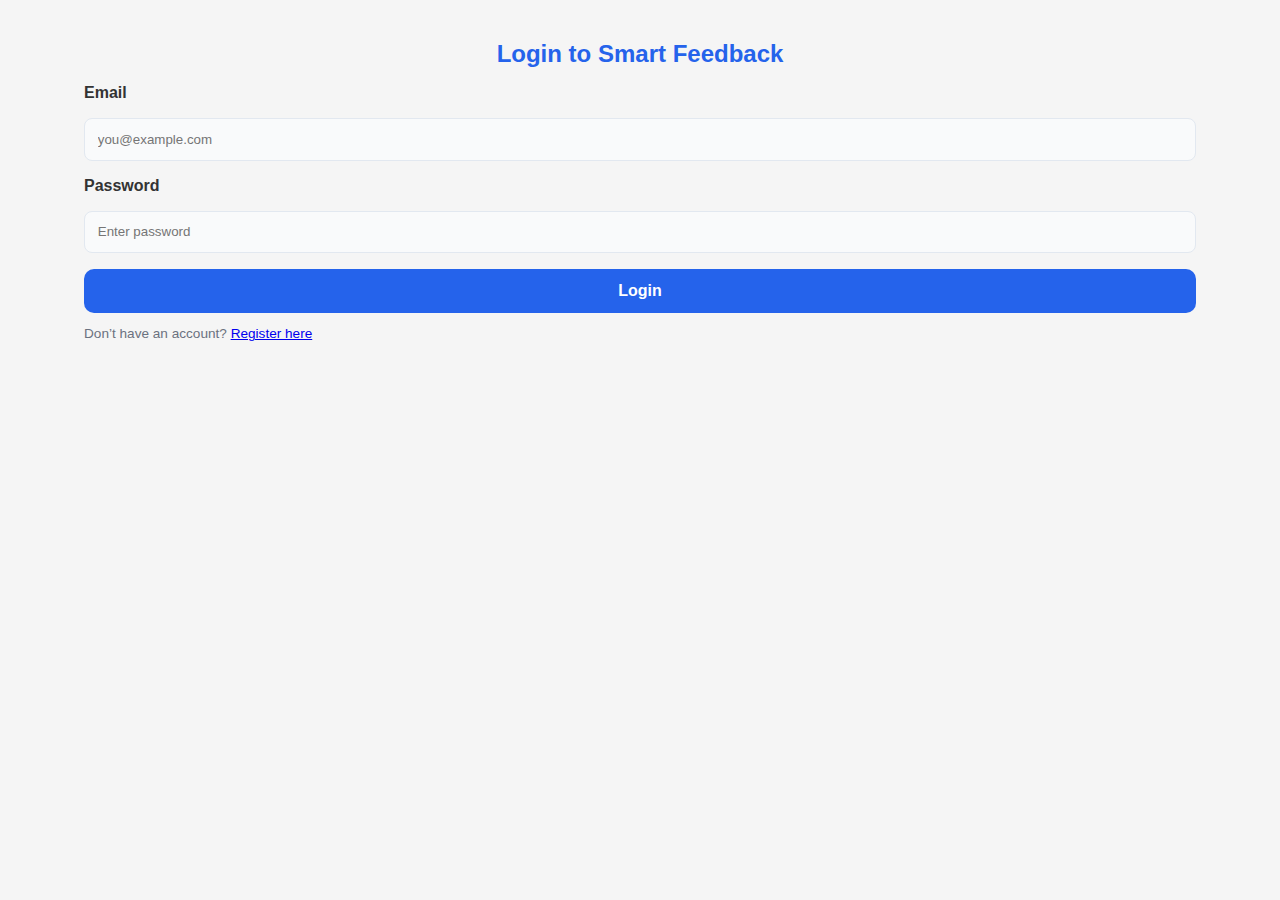
<file: admin.html>
<!DOCTYPE html>
<html lang="en">
<head>
  <meta charset="UTF-8" />
  <meta name="viewport" content="width=device-width, initial-scale=1.0" />
  <title>Admin Dashboard — Smart Feedback</title>
  <link rel="stylesheet" href="admin.css" />
</head>
<body>
  <div class="container">
    <button id="logoutBtn">Logout</button>
    <h1>Admin Dashboard</h1>
    <p>Welcome, <strong id="adminName">Admin</strong></p>

    <h2>All Registered Users</h2>
    <div id="usersLoading" class="loading">Loading users...</div>
    <table id="usersTable">
      <thead>
        <tr>
          <th>ID</th>
          <th>Name</th>
          <th>Email</th>
          <th>Role</th>
        </tr>
      </thead>
      <tbody></tbody>
    </table>

    <h2>All Feedback Entries</h2>
    <div id="feedbackLoading" class="loading">Loading feedback...</div>
    <table id="feedbackTable">
      <thead>
        <tr>
          <th>ID</th>
          <th>Name</th>
          <th>Message</th>
          <th>Sentiment</th>
          <th>Score</th>
          <th>Timestamp</th>
        </tr>
      </thead>
      <tbody></tbody>
    </table>

    <div class="footer">
      © 2025 Smart Feedback | Admin Panel
    </div>
  </div>

  <script src="script.js"></script>
</body>
</html>
</file>
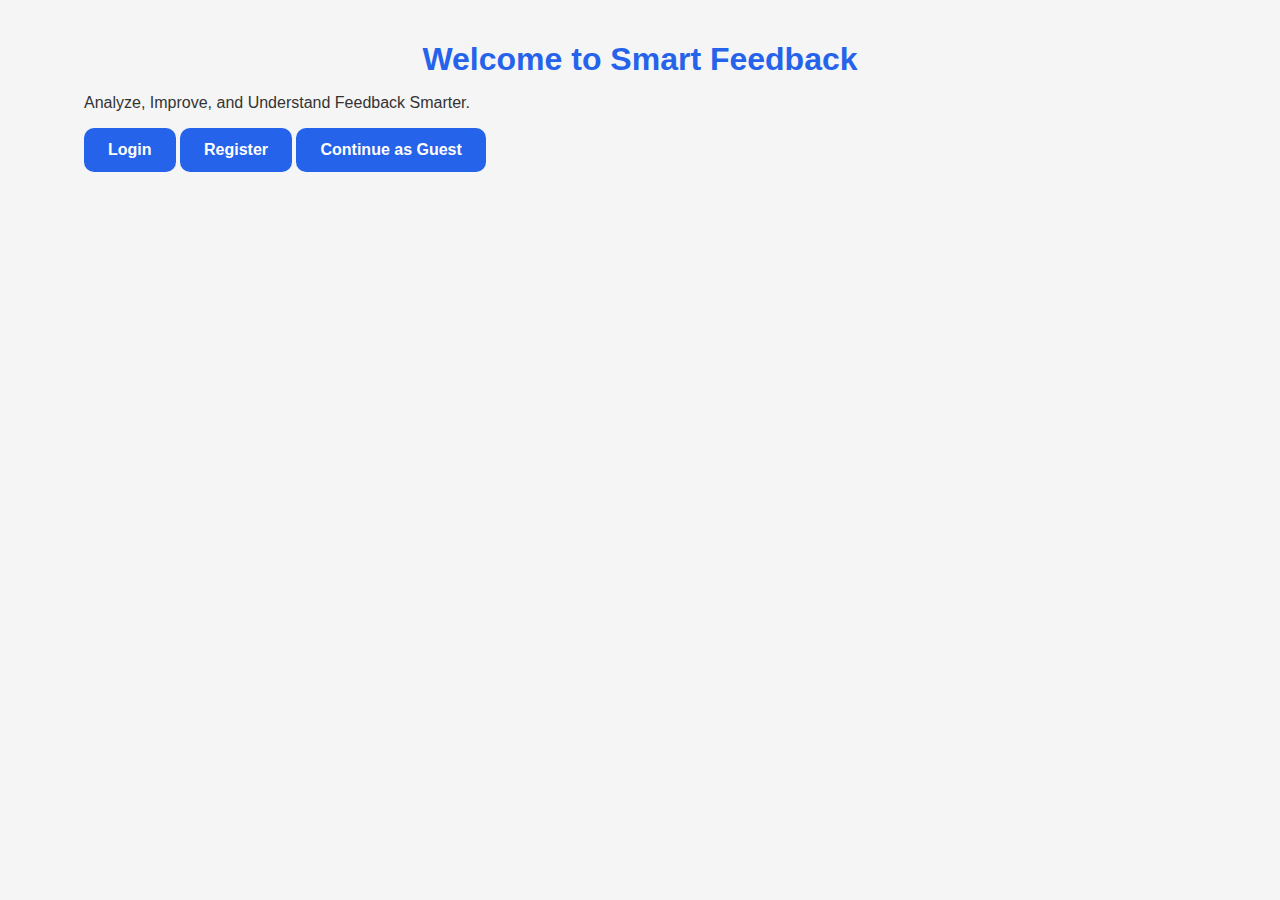
<file: analysis.html>
<!DOCTYPE html>
<html lang="en">
<head>
  <meta charset="UTF-8">
  <meta name="viewport" content="width=device-width, initial-scale=1.0">
  <title>Smart Feedback — Welcome</title>
  <link rel="stylesheet" href="styles.css">
</head>
<body>
  <main class="container center">
    <h1>Welcome to Smart Feedback</h1>
    <p class="subtitle">Analyze, Improve, and Understand Feedback Smarter.</p>

    <div class="button-group">
      <button id="loginBtn" class="btn primary">Login</button>
      <button id="registerBtn" class="btn secondary">Register</button>
      <button id="guestBtn" class="btn ghost">Continue as Guest</button>
    </div>
  </main>

  <script src="script.js"></script>
</body>
</html>
</file>
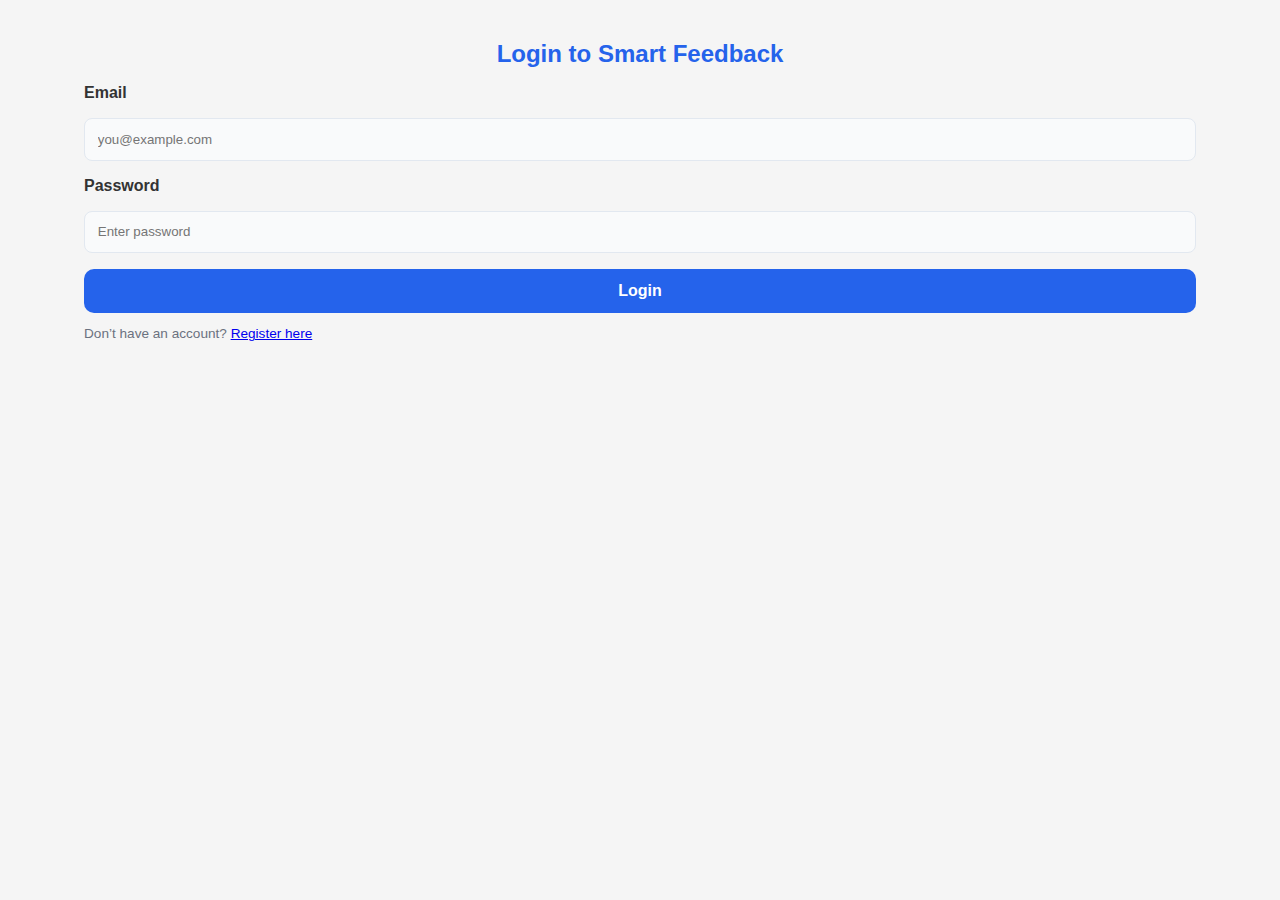
<file: login.html>
<!DOCTYPE html>
<html lang="en">
<head>
  <meta charset="UTF-8" />
  <meta name="viewport" content="width=device-width, initial-scale=1.0" />
  <title>Smart Feedback — Login</title>
  <link rel="stylesheet" href="styles.css" />
</head>
<body>
  <main class="container">
    <h2>Login to Smart Feedback</h2>

    <form id="loginForm" class="auth-form">
      <label>Email</label>
      <input type="email" id="loginEmail" required placeholder="you@example.com" />

      <label>Password</label>
      <input type="password" id="loginPassword" required placeholder="Enter password" />

      <button type="submit" class="btn primary">Login</button>
    </form>

    <p class="small muted">
      Don’t have an account? <a href="register.html">Register here</a>
    </p>
  </main>

  <script src="script.js"></script>
</body>
</html>
</file>
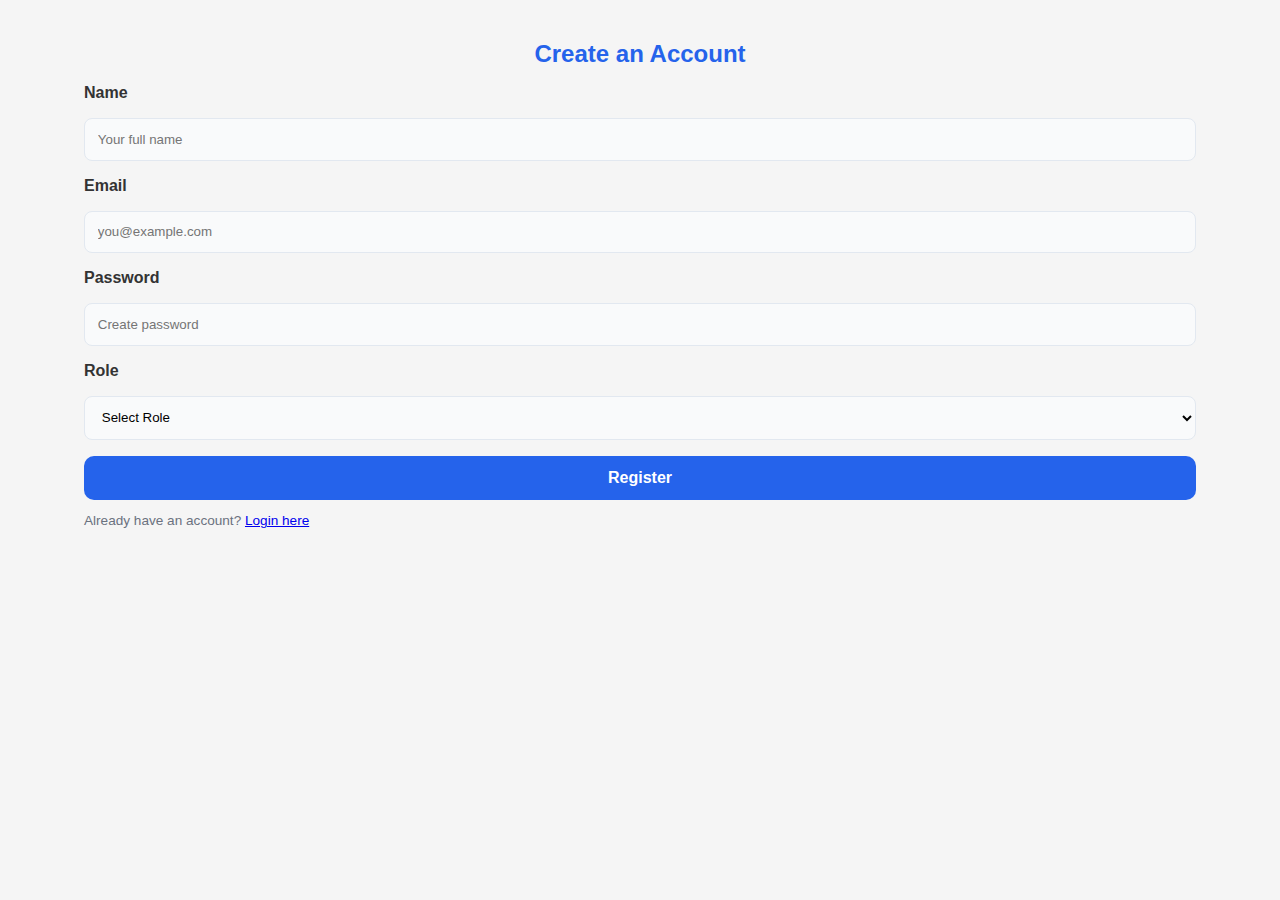
<file: register.html>
<!DOCTYPE html>
<html lang="en">
<head>
  <meta charset="UTF-8">
  <meta name="viewport" content="width=device-width, initial-scale=1.0">
  <title>Smart Feedback — Register</title>
  <link rel="stylesheet" href="styles.css">
</head>
<body>
  <main class="container">
    <h2>Create an Account</h2>

    <form id="registerForm" class="auth-form">
      <label>Name</label>
      <input type="text" id="regName" required placeholder="Your full name">

      <label>Email</label>
      <input type="email" id="regEmail" required placeholder="you@example.com">

      <label>Password</label>
      <input type="password" id="regPassword" required placeholder="Create password">

      <label>Role</label>
      <select id="regRole" required>
        <option value="">Select Role</option>
        <option value="user">User</option>
        <option value="admin">Admin</option>
      </select>

      <div id="adminPassDiv" class="hidden">
        <label>Admin Passkey</label>
        <input type="password" id="adminPasskey" placeholder="Enter Admin Passkey">
      </div>

      <button type="submit" class="btn secondary">Register</button>
    </form>

    <p class="small muted">
      Already have an account? <a href="login.html">Login here</a>
    </p>
  </main>

  <script src="script.js"></script>
</body>
</html>
</file>
<file: admin.css>
body {
  font-family: Arial, sans-serif;
  margin: 0;
  padding: 0;
  background: #f5f5f5;
}

.container {
  max-width: 1000px;
  margin: 2rem auto;
  padding: 1rem;
  background: white;
  border-radius: 8px;
  box-shadow: 0 0 10px rgba(0,0,0,0.1);
}

h1, h2 {
  margin-bottom: 1rem;
}

table {
  width: 100%;
  border-collapse: collapse;
  margin-bottom: 2rem;
}

table th, table td {
  border: 1px solid #ccc;
  padding: 0.5rem;
  text-align: left;
}

.loading {
  font-style: italic;
  margin-bottom: 1rem;
}

.footer {
  text-align: center;
  font-size: 0.9rem;
  color: #666;
  margin-top: 2rem;
}

button#logoutBtn {
  float: right;
  background: #e74c3c;
  color: white;
  border: none;
  padding: 0.5rem 1rem;
  border-radius: 4px;
  cursor: pointer;
}

button#logoutBtn:hover {
  background: #c0392b;
}
</file>
<file: styles.css>
/* ==============================
   Global Styles
============================== */
:root {
  --bg-color: #f4f7fb;
  --card-bg: #ffffff;
  --primary-color: #2563eb;
  --primary-hover: #1e40af;
  --text-color: #1e293b;
  --border-color: #e2e8f0;
  --shadow: 0 4px 10px rgba(0, 0, 0, 0.08);
}

* {
  box-sizing: border-box;
  font-family: "Inter", "Segoe UI", Arial, sans-serif;
}

body {
  background-color: var(--bg-color);
  color: var(--text-color);
  margin: 0;
  padding: 0;
  display: flex;
  justify-content: center;
  min-height: 100vh;
}

.container {
  max-width: 700px;
  width: 90%;
  margin: 3rem auto;
}

/* ==============================
   Headings
============================== */
h1, h2 {
  text-align: center;
  color: var(--primary-color);
  margin-bottom: 1rem;
}

/* ==============================
   Card Layout
============================== */
.card {
  background: var(--card-bg);
  border-radius: 16px;
  padding: 2rem;
  box-shadow: var(--shadow);
  margin-bottom: 2rem;
  transition: transform 0.2s ease, box-shadow 0.2s ease;
}

.card:hover {
  transform: translateY(-3px);
  box-shadow: 0 6px 14px rgba(0, 0, 0, 0.1);
}

/* ==============================
   Form Styles
============================== */
form {
  display: flex;
  flex-direction: column;
  gap: 1rem;
}

label {
  font-weight: 600;
}

input, textarea, select {
  width: 100%;
  padding: 0.8rem;
  border-radius: 8px;
  border: 1px solid var(--border-color);
  background-color: #f9fafb;
  transition: border-color 0.2s ease, box-shadow 0.2s ease;
}

input:focus, textarea:focus, select:focus {
  border-color: var(--primary-color);
  outline: none;
  box-shadow: 0 0 0 3px rgba(37, 99, 235, 0.2);
}

/* ==============================
   Buttons
============================== */
button {
  background-color: var(--primary-color);
  color: #fff;
  padding: 0.8rem 1.5rem;
  border: none;
  border-radius: 10px;
  font-size: 1rem;
  font-weight: 600;
  cursor: pointer;
  transition: background 0.2s ease;
}

button:hover {
  background-color: var(--primary-hover);
}

.actions {
  display: flex;
  justify-content: space-between;
}

button#clearBtn {
  background-color: #94a3b8;
}

button#clearBtn:hover {
  background-color: #64748b;
}

/* ==============================
   Sentiment Result
============================== */
.result {
  margin-top: 1rem;
  padding: 1rem;
  background: #f1f5f9;
  border-left: 4px solid var(--primary-color);
  border-radius: 8px;
}

.hidden {
  display: none;
}

.small {
  font-size: 0.85rem;
}

.muted {
  color: #6b7280;
}

/* ==============================
   Chart Section
============================== */
canvas {
  margin-top: 1rem;
  width: 100%;
  height: auto;
}

/* ==============================
   Login & Register Pages
============================== */
.auth-container {
  display: flex;
  flex-direction: column;
  align-items: center;
  justify-content: center;
  min-height: 100vh;
  background: var(--bg-color);
}

.auth-card {
  background: var(--card-bg);
  padding: 2.5rem 3rem;
  border-radius: 20px;
  box-shadow: var(--shadow);
  width: 90%;
  max-width: 420px;
  text-align: center;
}

.auth-card h2 {
  margin-bottom: 1rem;
  color: var(--primary-color);
}

.auth-card form {
  width: 100%;
  display: flex;
  flex-direction: column;
  gap: 1rem;
}

.auth-card .links {
  margin-top: 1rem;
  font-size: 0.9rem;
}

.auth-card a {
  color: var(--primary-color);
  text-decoration: none;
  font-weight: 500;
}

.auth-card a:hover {
  text-decoration: underline;
}

/* ==============================
   Buttons for Landing (Home)
============================== */
.auth-buttons {
  display: flex;
  flex-direction: column;
  gap: 1rem;
  width: 100%;
}

.auth-buttons button {
  width: 100%;
}

.guest-btn {
  background-color: #6b7280;
}

.guest-btn:hover {
  background-color: #4b5563;
}

/* ==============================
   Responsive
============================== */
@media (max-width: 600px) {
  .card, .auth-card {
    padding: 1.5rem;
  }

  button {
    font-size: 0.9rem;
  }
}
/* ==============================
 /* ---------------- Container & Layout ---------------- */
body {
  font-family: Arial, sans-serif;
  background-color: #f5f5f5;
  margin: 0;
  padding: 0;
  color: #333;
}

.container {
  max-width: 1200px;
  margin: 0 auto;
  padding: 20px;
}

/* ---------------- Header ---------------- */
.header {
  display: flex;
  justify-content: space-between;
  align-items: center;
  margin-bottom: 30px;
}

.header h1 {
  margin: 0;
  font-size: 2rem;
}

.user-actions {
  display: flex;
  align-items: center;
  gap: 15px;
}

#logoutBtn {
  background-color: #e74c3c;
  color: white;
  border: none;
  padding: 8px 15px;
  border-radius: 5px;
  cursor: pointer;
  transition: background 0.3s;
}

#logoutBtn:hover {
  background-color: #c0392b;
}

/* ---------------- Sections ---------------- */
.section {
  margin-bottom: 40px;
  background: white;
  padding: 20px;
  border-radius: 8px;
  box-shadow: 0 0 10px rgba(0, 0, 0, 0.05);
}

.section h2 {
  margin-top: 0;
  margin-bottom: 15px;
  font-size: 1.5rem;
}

/* ---------------- Tables ---------------- */
table {
  width: 100%;
  border-collapse: collapse;
  margin-top: 10px;
}

table th, table td {
  border: 1px solid #ddd;
  padding: 10px;
  text-align: left;
}

table th {
  background-color: #3498db;
  color: white;
}

table tr:nth-child(even) {
  background-color: #f9f9f9;
}

.loading {
  font-style: italic;
  color: #555;
}

/* ---------------- Delete Button ---------------- */
.deleteBtn {
  background-color: #e74c3c;
  color: white;
  border: none;
  padding: 5px 10px;
  border-radius: 5px;
  cursor: pointer;
  font-size: 0.9rem;
}

.deleteBtn:hover {
  background-color: #c0392b;
}

/* ---------------- Footer ---------------- */
.footer {
  text-align: center;
  padding: 15px;
  font-size: 0.9rem;
  color: #777;
  border-top: 1px solid #ddd;
}
</file>
